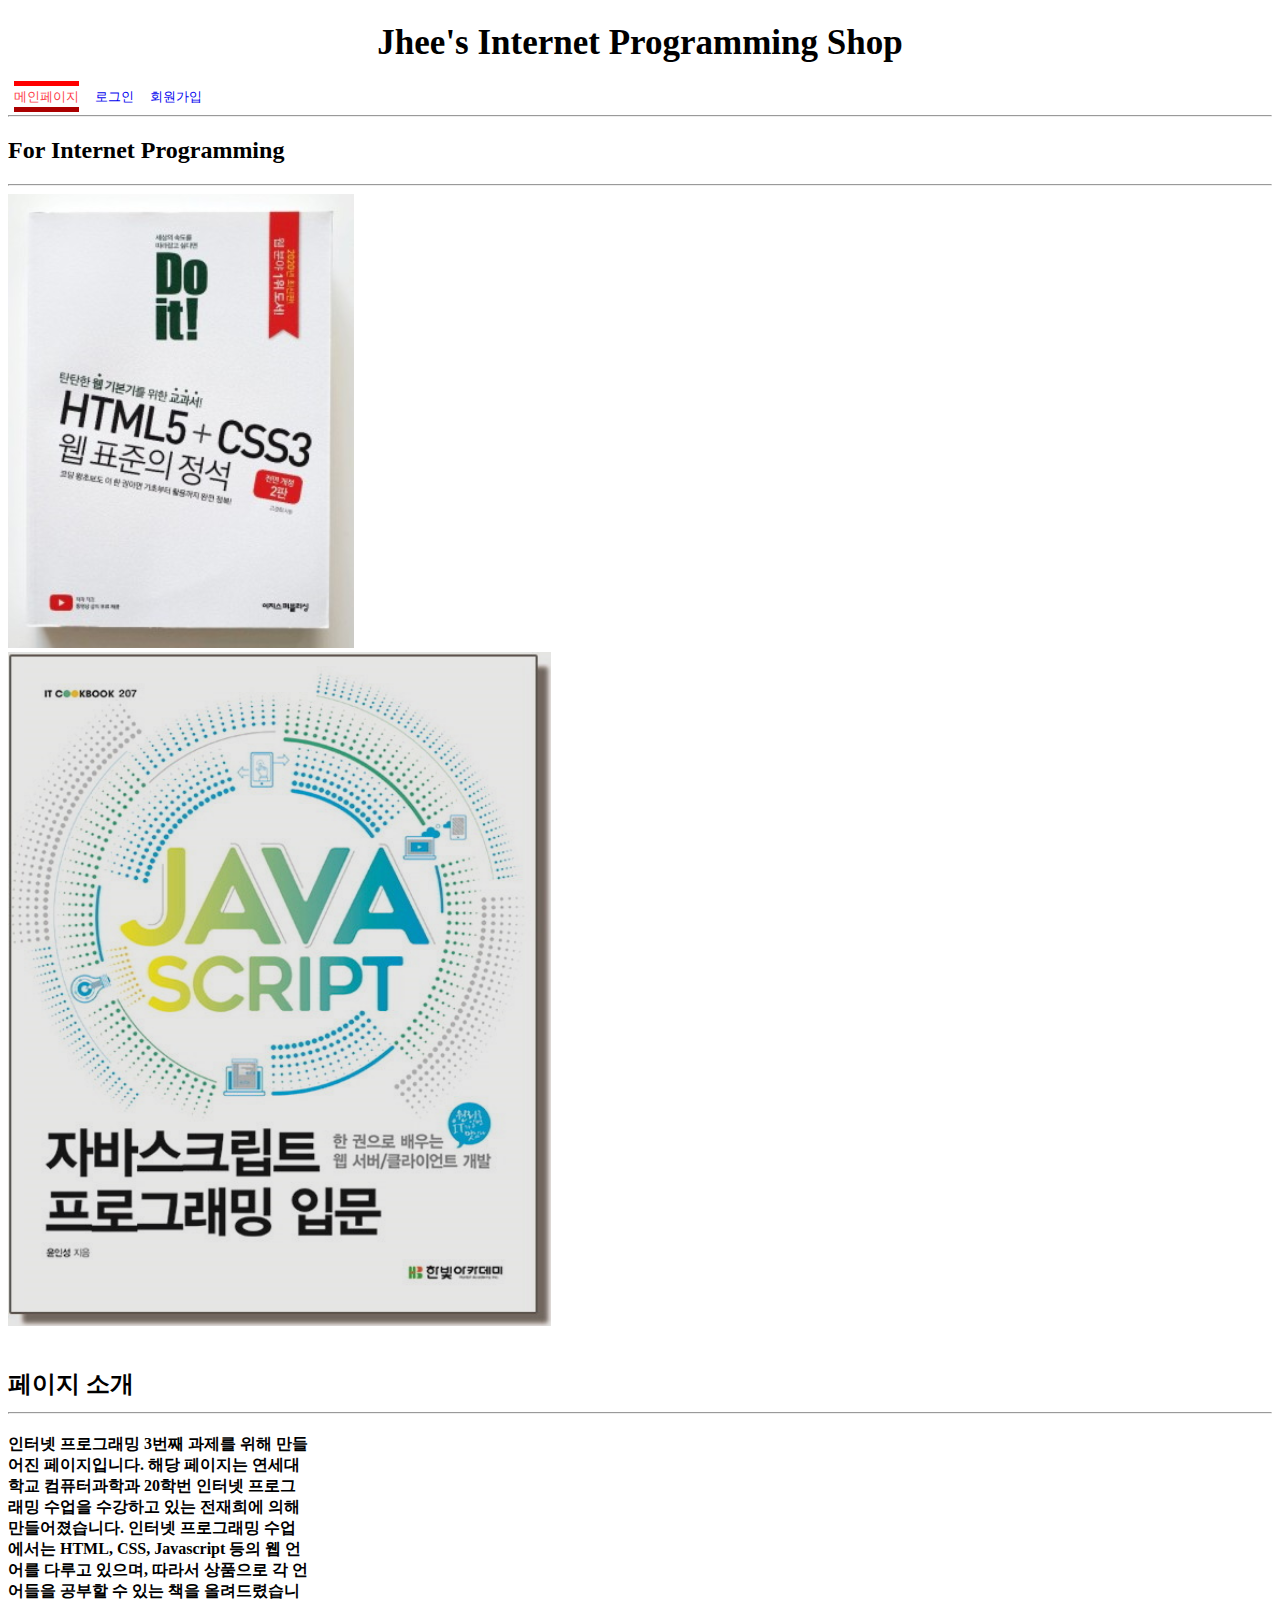
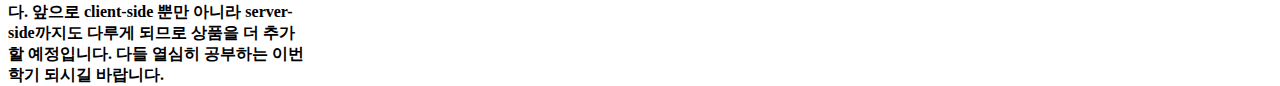
<file: index.html>
<!DOCTYPE html>
<html>
    <head>
        <title>E-commerce main page</title>
        <meta charset="utf-8">
        <link rel="stylesheet" type="text/css" href="main.css">
    </head>
    <body>
        <header class="main" >
            <h1 id="header">Jhee's Internet Programming Shop</h1>
        </header>
        <section>
            <nav class="main">
                <button id="upper"><span>메인페이지</span></button>
                <button id="upper"><a href="login.html">로그인</a></button>
                <button id="upper"><a href="signup.html">회원가입</a></button>
            </nav><hr>
            <main class="main">
                <h2>For Internet Programming</h2><hr>
                <div id="item">
                    <div><img src="html.png"></div>
                    <div><img src="js.png"></div>
                </div>
            </main>
        </section><br>
        <footer>
            <h2 class="main">페이지 소개<hr></h2>
            <div class="footer">
                <p>인터넷 프로그래밍 3번째 과제를 위해 만들어진 페이지입니다. 해당 페이지는 연세대학교 컴퓨터과학과 20학번
                    인터넷 프로그래밍 수업을 수강하고 있는 전재희에 의해 만들어졌습니다. 인터넷 프로그래밍 수업에서는 HTML, CSS,
                    Javascript 등의 웹 언어를 다루고 있으며, 따라서 상품으로 각 언어들을 공부할 수 있는 책을 올려드렸습니다. 
                    앞으로 client-side 뿐만 아니라 server-side까지도 다루게 되므로 상품을 더 추가할 예정입니다. 다들 열심히
                    공부하는 이번 학기 되시길 바랍니다.
                </p>
            </div>
        </footer>
    </body>
</html>
</file>
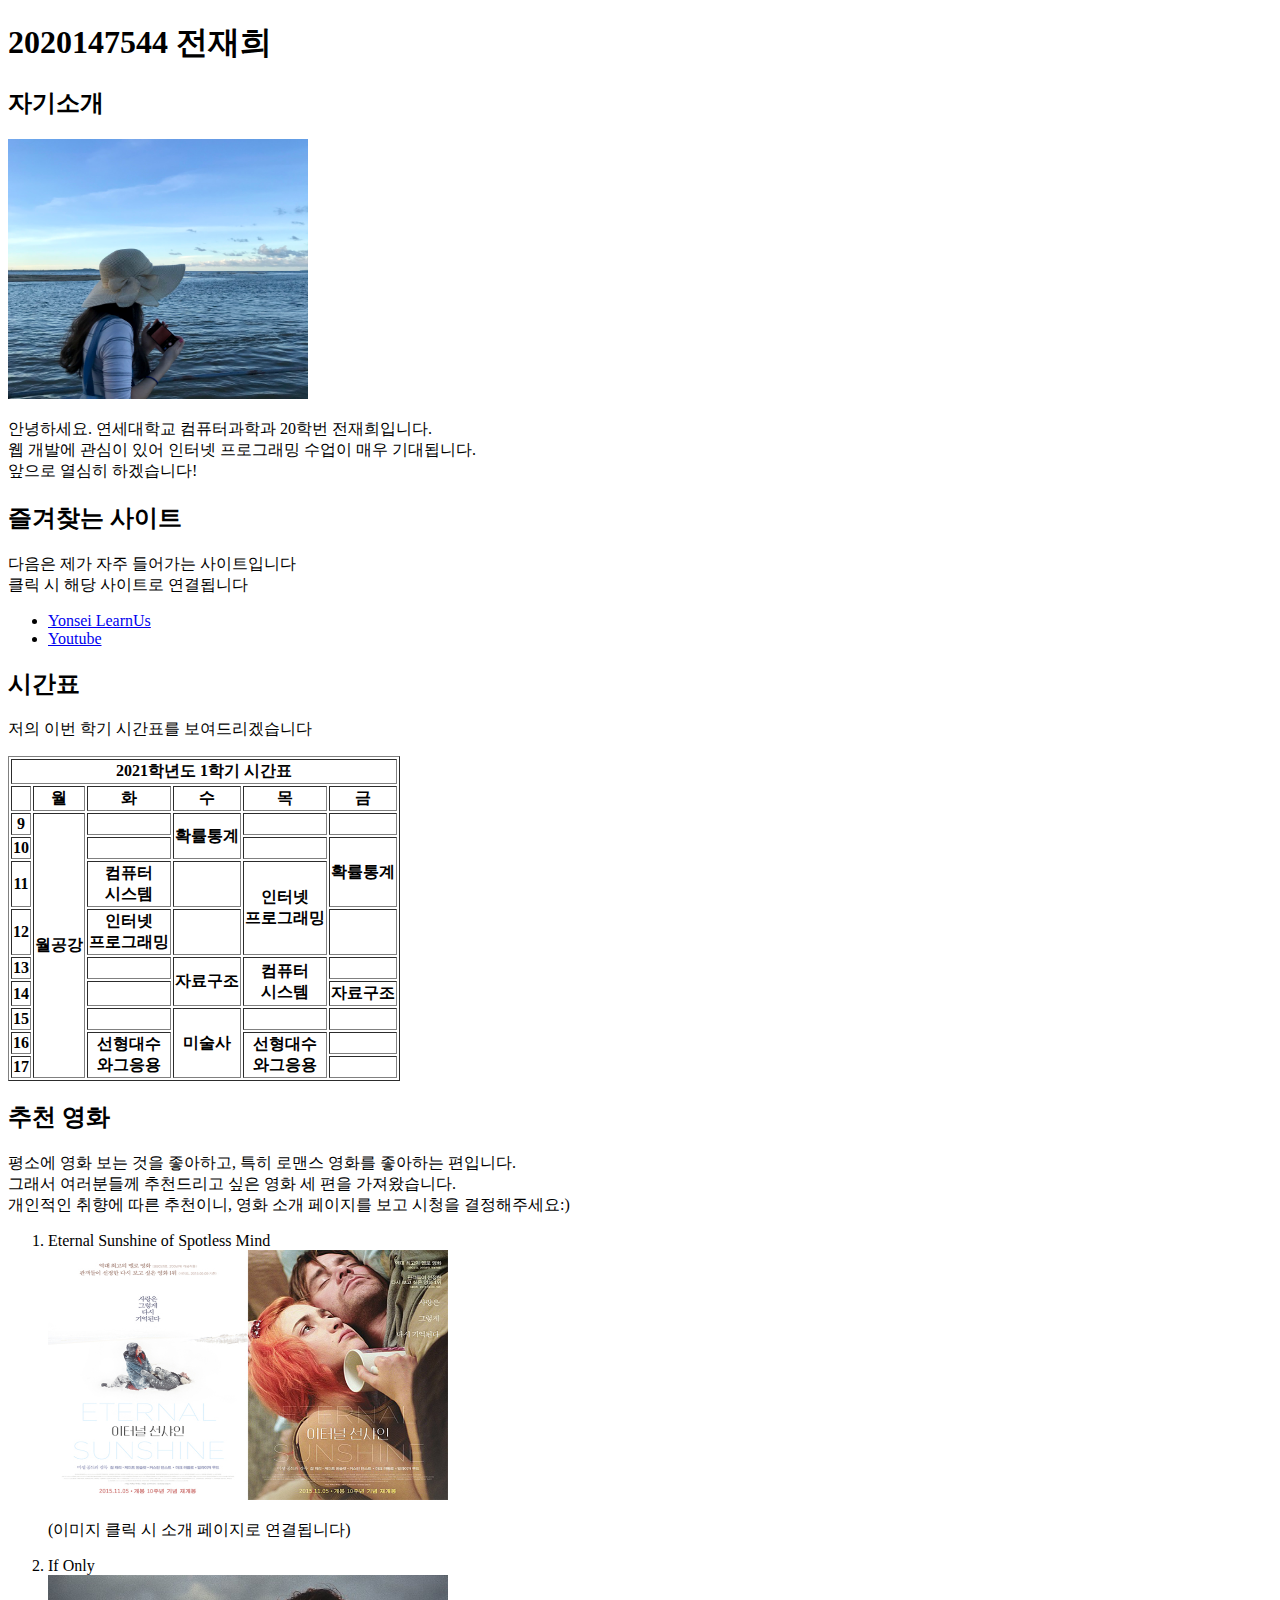
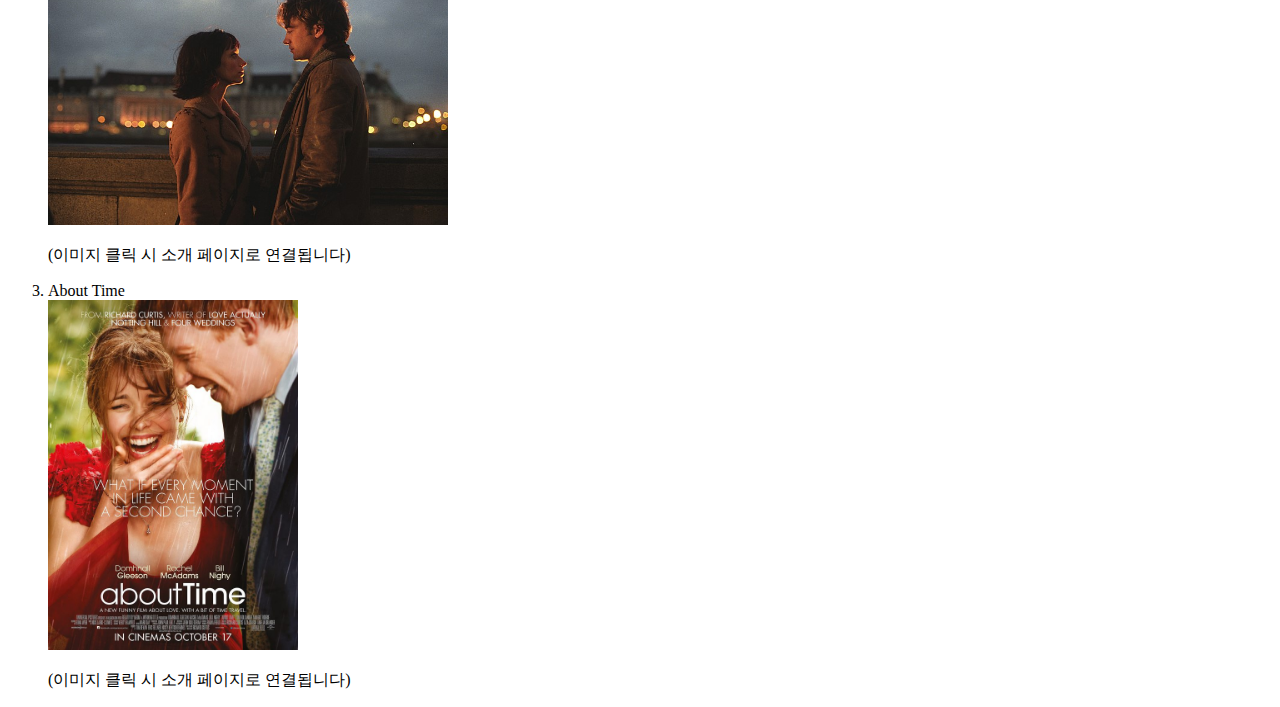
<file: LAB1/index.html>
<!DOCTYPE html>
<html>
    <head>
        <meta charset="utf-8">
        <title>lab1_jhee</title>
    </head>
    <body>
        <h1>2020147544 전재희<br></h1>
        <h2>자기소개</h2>
        <img src="jhee.jpg" alt="photo of me" width="300px" height="260px"/>
        <p>안녕하세요. 연세대학교 컴퓨터과학과 20학번 전재희입니다.
            <br>웹 개발에 관심이 있어 인터넷 프로그래밍 수업이 매우 기대됩니다.
            <br>앞으로 열심히 하겠습니다!<br>
        </p>

        <h2>즐겨찾는 사이트</h2>
        <p>다음은 제가 자주 들어가는 사이트입니다<br>
            클릭 시 해당 사이트로 연결됩니다</p>
        <ul>
            <li><a href="https://open.yonsei.ac.kr/">Yonsei LearnUs</a></li>
            <li><a href="https://www.youtube.com/">Youtube</a><br></li>
        </ul>

        <h2>시간표</h2>
        <p>저의 이번 학기 시간표를 보여드리겠습니다</p>
        <table border="1">
            <tr>
                <th colspan="6">2021학년도 1학기 시간표</th>
            </tr>
            <tr>
                <th></th>
                <th>월</th>
                <th>화</th>
                <th>수</th>
                <th>목</th>
                <th>금</th>
            </tr>
            <tr>
                <th>9</th>
                <th rowspan="9">월공강</th>
                <th></th>
                <th rowspan="2">확률통계</th>
                <th></th>
                <th></th>
            </tr>
            <tr>
                <th>10</th>
                <th></th>
                <th></th>
                <th rowspan="2">확률통계</th>
            </tr>
            <tr>
                <th>11</th>
                <th>컴퓨터<br>시스템</th>
                <th></th>
                <th rowspan="2">인터넷<br>프로그래밍</th>
            </tr>
            <tr>
                <th>12</th>
                <th>인터넷<br>프로그래밍</th>
                <th></th>
                <th></th>
            </tr>
            <tr>
                <th>13</th>
                <th></th>
                <th rowspan="2">자료구조</th>
                <th rowspan="2">컴퓨터<br>시스템</th>
                <th></th>
            </tr>
            <tr>
                <th>14</th>
                <th></th>
                <th>자료구조</th>
            </tr>
            <tr>
                <th>15</th>
                <th></th>
                <th rowspan="3">미술사</th>
                <th></th>
                <th></th>
            </tr>
            <tr>
                <th>16</th>
                <th rowspan="2">선형대수<br>와그응용</th>
                <th rowspan="2">선형대수<br>와그응용</th>
                <th></th>
            </tr>
            <tr>
                <th>17</th>
                <th></th>
            </tr>
        </table>

        <h2>추천 영화</h2>
        <p>평소에 영화 보는 것을 좋아하고, 특히 로맨스 영화를 좋아하는 편입니다.
            <br>그래서 여러분들께 추천드리고 싶은 영화 세 편을 가져왔습니다.
            <br>개인적인 취향에 따른 추천이니, 영화 소개 페이지를 보고 시청을 결정해주세요:)
        </p>
        <ol>
            <li>Eternal Sunshine of Spotless Mind<br></li>
            <a href="https://movie.naver.com/movie/bi/mi/basic.nhn?code=38444#"><img src="movie1.png" alt="Eternal Sunshine movie poster" width="400px" height="250px"/></a>
            <p>(이미지 클릭 시 소개 페이지로 연결됩니다)</p>
            <li>If Only</li>
            <a href="https://movie.naver.com/movie/bi/mi/basic.nhn?code=39440"><img src="movie2.jpg" alt="snapshot of movie, If Only" width="400px" height="250px"/></a>
            <p>(이미지 클릭 시 소개 페이지로 연결됩니다)</p>
            <li>About Time</li>
            <a href="https://movie.naver.com/movie/bi/mi/basic.nhn?code=92075"><img src="movie3.jpg" alt="About Time movie poster" width="250px" height="350px"/></a>
            <p>(이미지 클릭 시 소개 페이지로 연결됩니다)</p>
        </ol>
    </body>
</html>
</file>
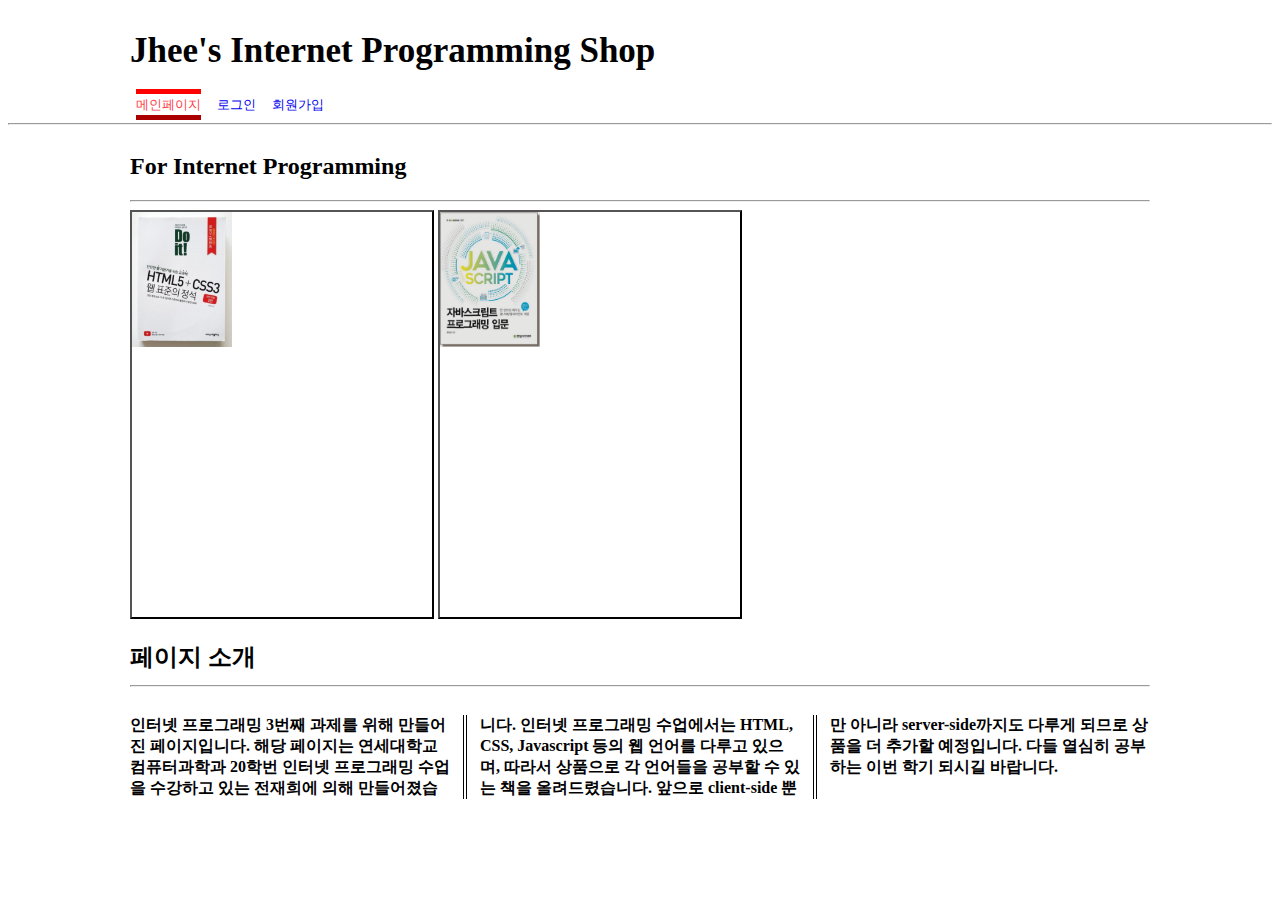
<file: LAB3/index.html>
<!DOCTYPE html>
<html>
    <head>
        <title>E-commerce main page</title>
        <meta charset="utf-8">
        <link rel="stylesheet" type="text/css" href="main.css">
    </head>
    <body>
        <header class="main" >
            <h1 id="header">Jhee's Internet Programming Shop</h1>
        </header>
        <section>
            <nav class="main">
                <button id="upper"><span>메인페이지</span></button>
                <button id="upper"><a href="login.html">로그인</a></button>
                <button id="upper"><a href="signup.html">회원가입</a></button>
            </nav><hr>
            <main class="main">
                <h2>For Internet Programming</h2><hr>
                <div id="item">
                    <div><img src="html.png"></div>
                    <div><img src="js.png"></div>
                </div>
            </main>
        </section><br>
        <footer>
            <h2 class="main">페이지 소개<hr></h2>
            <div class="footer">
                <p>인터넷 프로그래밍 3번째 과제를 위해 만들어진 페이지입니다. 해당 페이지는 연세대학교 컴퓨터과학과 20학번
                    인터넷 프로그래밍 수업을 수강하고 있는 전재희에 의해 만들어졌습니다. 인터넷 프로그래밍 수업에서는 HTML, CSS,
                    Javascript 등의 웹 언어를 다루고 있으며, 따라서 상품으로 각 언어들을 공부할 수 있는 책을 올려드렸습니다. 
                    앞으로 client-side 뿐만 아니라 server-side까지도 다루게 되므로 상품을 더 추가할 예정입니다. 다들 열심히
                    공부하는 이번 학기 되시길 바랍니다.
                </p>
            </div>
        </footer>
    </body>
</html>
</file>
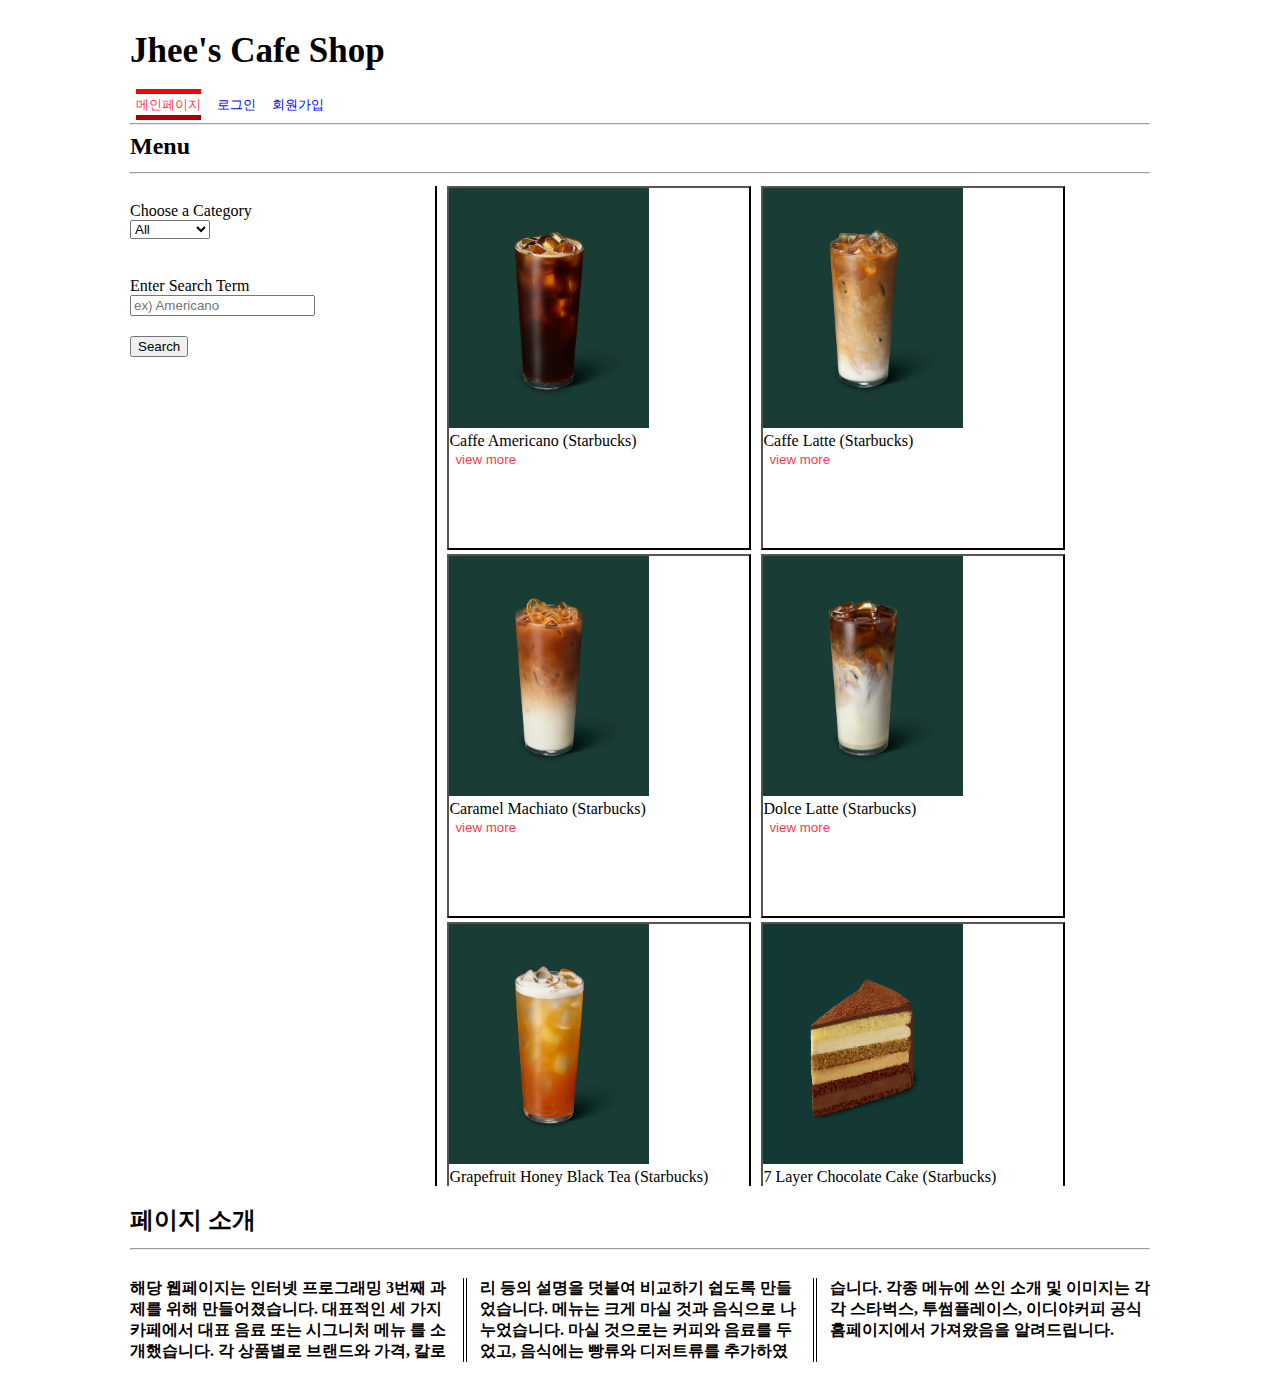
<file: LAB4/index.html>
<!DOCTYPE html>
<html>
    <head>
        <title>E-commerce main page</title>
        <meta charset="utf-8">
        <link rel="stylesheet" type="text/css" href="main.css">

        
    </head>
    <body>
        <header class="main" >
            <h1 id="header">Jhee's Cafe Shop</h1>
        </header>
        <nav class="main">
            <button id="upper"><span>메인페이지</span></button>
            <button id="upper"><a href="login.html">로그인</a></button>
            <button id="upper"><a href="signup.html">회원가입</a></button><hr>
        </nav>
        <h2 class="main">Menu<hr></h2>
        <main class="about-product">
            <aside>
                <form id="sub">
                    <p>
                        <label>Choose a Category<br></label>
                        <select id="selection">
                            <option value="All">All</option>
                            <option value="coffee">Coffee</option>
                            <option value="beverage">Beverage</option>
                            <option value="food">Food</option>
                        </select>
                    </p><br>
                    <p>
                        <label>Enter Search Term<br>
                        <input type="text" id="search" placeholder="ex) Americano"></label>
                    </p><br>
                    <button id="searchEngine" type="submit" onsubmit="update(e)">Search</button>
                </form>
                
            </aside>
            <section id="product-list">
                <div class="posts"></div>
            </section>
        </main><br>
        <footer>
            <h2 class="main">페이지 소개<hr></h2>
            <div class="footer">
                <p>해당 웹페이지는 인터넷 프로그래밍 3번째 과제를 위해 만들어졌습니다. 대표적인 세 가지 카페에서 대표 음료 또는 시그니처 메뉴
                    를 소개했습니다. 각 상품별로 브랜드와 가격, 칼로리 등의 설명을 덧붙여 비교하기 쉽도록 만들었습니다. 메뉴는 크게 마실 것과 음식으로
                    나누었습니다. 마실 것으로는 커피와 음료를 두었고, 음식에는 빵류와 디저트류를 추가하였습니다. 각종 메뉴에 쓰인 소개 및 이미지는 각각
                    스타벅스, 투썸플레이스, 이디야커피 공식 홈페이지에서 가져왔음을 알려드립니다.
                </p>
            </div>
        </footer>
        <script>
            var rightSection = document.querySelector('#product-list');
            let finalList = new Array;
            
            window.onscroll = () => {
                load(products);
                if (rightSection.scrollHeight - rightSection.scrollTop <= rightSection.clientHeight) {
                    load(finalList); }
            };
    
            //fetch product.json
            fetch('product.json')
            .then(response => response.json())
            .then(json => {products = json;})
            .then(() => {
                load(products);
            })
            .catch(error => {console.log("Error", error);})
    
    
            function addItem(obj) {
                const post = document.createElement('div');
                post.id = 'item';
                post.innerHTML = "<br>" + obj.name + " (" + obj.brand + ")<br>";
                    
                const image = document.createElement("img");
                image.src = obj.img;
                post.insertAdjacentElement("afterbegin", image);
    
                const btn = document.createElement("input");
                btn.id = 'view';
                btn.type = 'button';
                btn.value = "view more";
                post.insertAdjacentElement("beforeend", btn);
    
                document.querySelector('.posts').append(post);
    
                btn.addEventListener("click", function(event) { 
                    if (document.getElementById("more")) {
                        if (post.lastChild.innerHTML == obj.price + "won<br>" + obj.calory + "kcal<br>"){
                            post.lastChild.remove();
                            return;
                        }
                    }
                    const more = document.createElement('div');
                    more.id = "more";
                    more.innerHTML = obj.price + "won<br>" + obj.calory + "kcal<br>";
                    post.insertAdjacentElement("beforeend", more);
                });
            }
    
    
            function load(arr) {
                for (let i = 0; i < arr.length; i++) {
                    addItem(arr[i]);
                }
            }
    
    
            function update(e) {
                
                e.preventDefault();
                
                var parent = document.querySelector('.posts');
                while (parent.hasChildNodes()) {
                    parent.removeChild();
                }

                let categoryWord = document.getElementById('selection').value;
                let keywordSearch = document.getElementById('search').value;
                
                if (categoryWord === "All"){
                    if (keywordSearch === "") {
                        finalList = products;
                    }else {
                        for (let i = 0; i < 20; i++){
                            if (products[i].name.toLowerCase().includes(keywordSearch.toLowerCase())){
                                finalList.push(products[i]);
                            }
                        }
                    }
                } else {
                    if (keywordSearch === "") {
                        for (let i = 0; i < 20; i++){
                            if (products[i].type == categoryWord){
                                finalList.push(products[i]);
                            }
                        }
                    } else {
                        for (let i = 0; i < 20; i++){
                            if (products[i].type == categoryWord && products[i].name.toLowerCase().includes(keywordSearch.toLowerCase())){
                                finalList.push(products[i]);
                            }
                        }

                    }
                }

                if (finalList.length == 0) {
                    const notExisted = document.createElement("div");
                    notExisted.innerHTML = "Not Existed."
                    document.querySelector('.posts').appendChild(notExisted);
                } else {
                    load(finalList);
                }
            }
    
            
        </script>
    </body>
    
</html>
</file>
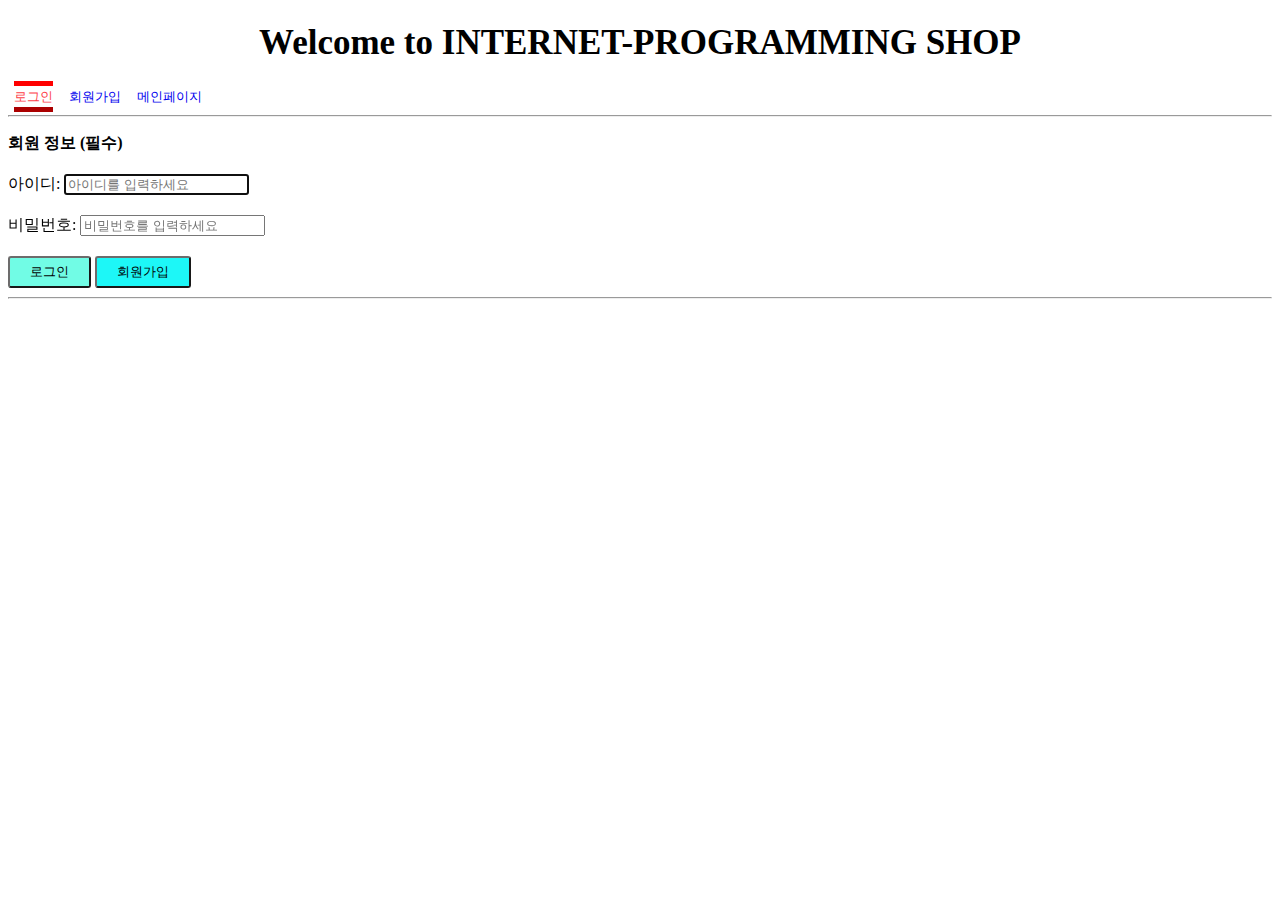
<file: login.html>
<!DOCTYPE html>
<html>
    <head>
        <meta charset="utf-8">
        <title>LOGIN PAGE</title>
        <link rel="stylesheet" type="text/css" href="main.css">
    </head>
    <body>
        <h1>Welcome to INTERNET-PROGRAMMING SHOP</h1>
        <button id="upper"><span>로그인</span></button>
        <button id="upper"><a href="signup.html">회원가입</a></button>
        <button id="upper"><a href="index.html">메인페이지</a></button>
        <hr>
        <div>   
            <p>회원 정보 (필수)</p>
            <form>
                <p>
                    <label>아이디: <input name="id" placeholder="아이디를 입력하세요" autocomplete="on" autofocus required /></label>
                </p>
                <p>
                    <label>비밀번호: <input name="pw" type="password" placeholder="비밀번호를 입력하세요" required /></label>
                </p>
                <p>
                    <input id="login" type="submit" value="로그인" />
                    <input id="signup" type="button" value="회원가입" onclick="location.href='signup.html'" />
                </p>
            </form>
            
        </div>
        <hr>
    </body>
</html>
</file>
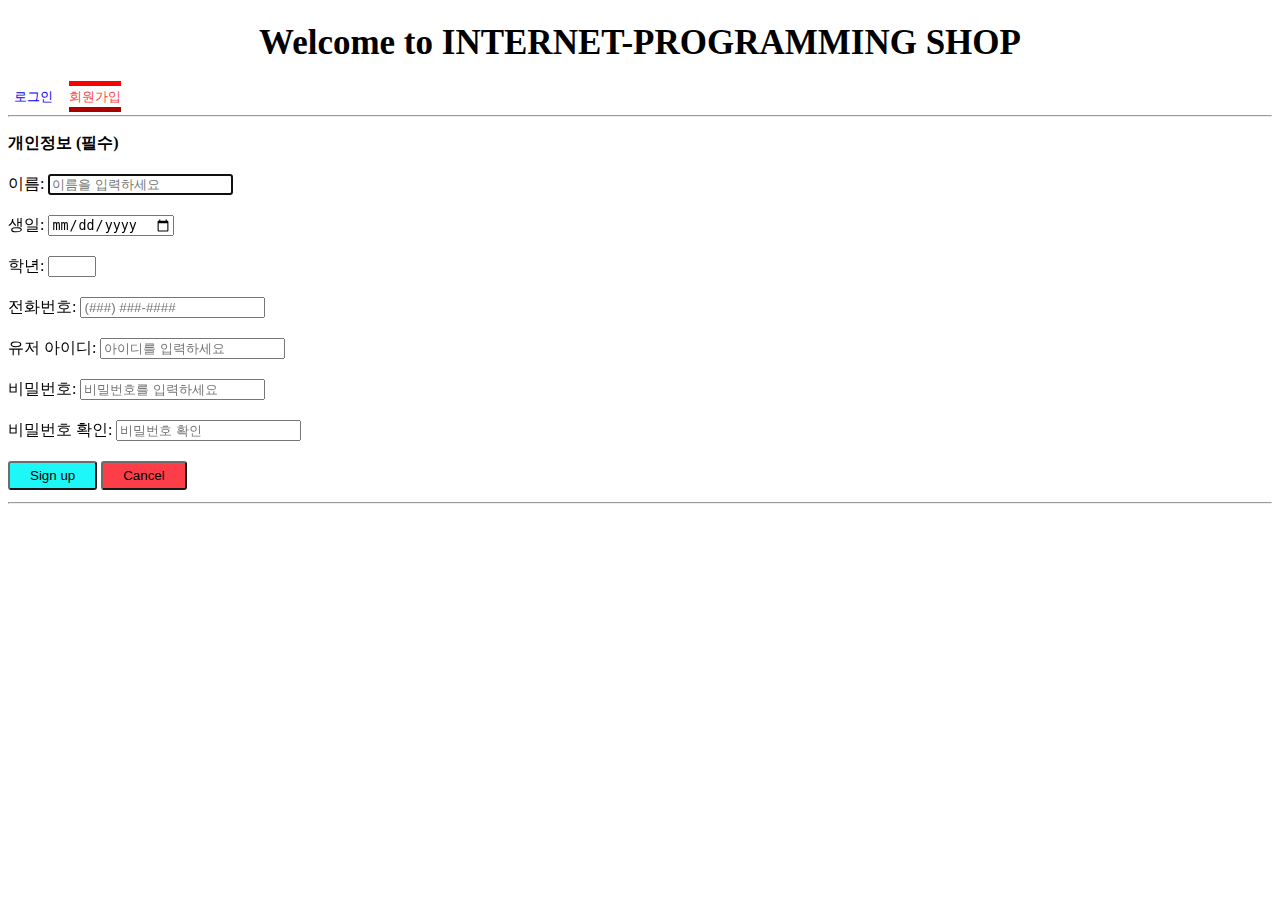
<file: signup.html>
<!DOCTYPE html>
<html>
    <head>
        <meta charset="utf-8">
        <title>SIGN-UP PAGE</title>
        <link rel="stylesheet" type="text/css" href="main.css">
    </head>
    <body>
        <h1>Welcome to INTERNET-PROGRAMMING SHOP</h1>
        <button id="upper"><a href="login.html">로그인</a></button>
        <button id="upper"><span>회원가입</span></button>
        <hr>
        <div>   
            <p>개인정보 (필수)</p>
            <form>
                <p>
                    <label>이름: <input name="name" type="text" placeholder="이름을 입력하세요" autofocus required></label>
                </p>
                <p>
                    <label>생일: <input name="date" type="date" required></label>
                </p>
                <p>
                    <label>학년: <input name="grade" type="number" min="1" max="4" required /></label>
                </p>
                <p>
                    <label>전화번호: <input name="tel" type="tel" placeholder="(###) ###-####" pattern="\(\d{3}\) +\d{3}-\d{4}" required /></label>
                </p>
                <p>
                    <label>유저 아이디: <input name="pw" type="text" placeholder="아이디를 입력하세요" autocomplete="on" required /></label>
                </p>
                <p>
                    <label>비밀번호: <input name="pw" type="password" placeholder="비밀번호를 입력하세요" autocomplete="off" required /></label>
                </p>
                <p>
                    <label>비밀번호 확인: <input name="pw check" type="password" placeholder="비밀번호 확인" autocomplete="off" required /></label>
                </p>
                <p>
                    <input id="signup" type="submit" value="Sign up" />
                    <input id="cancel" type="reset" value="Cancel" />
                </p>
            </form>
        </div>
        <hr>
    </body>
</html>
</file>
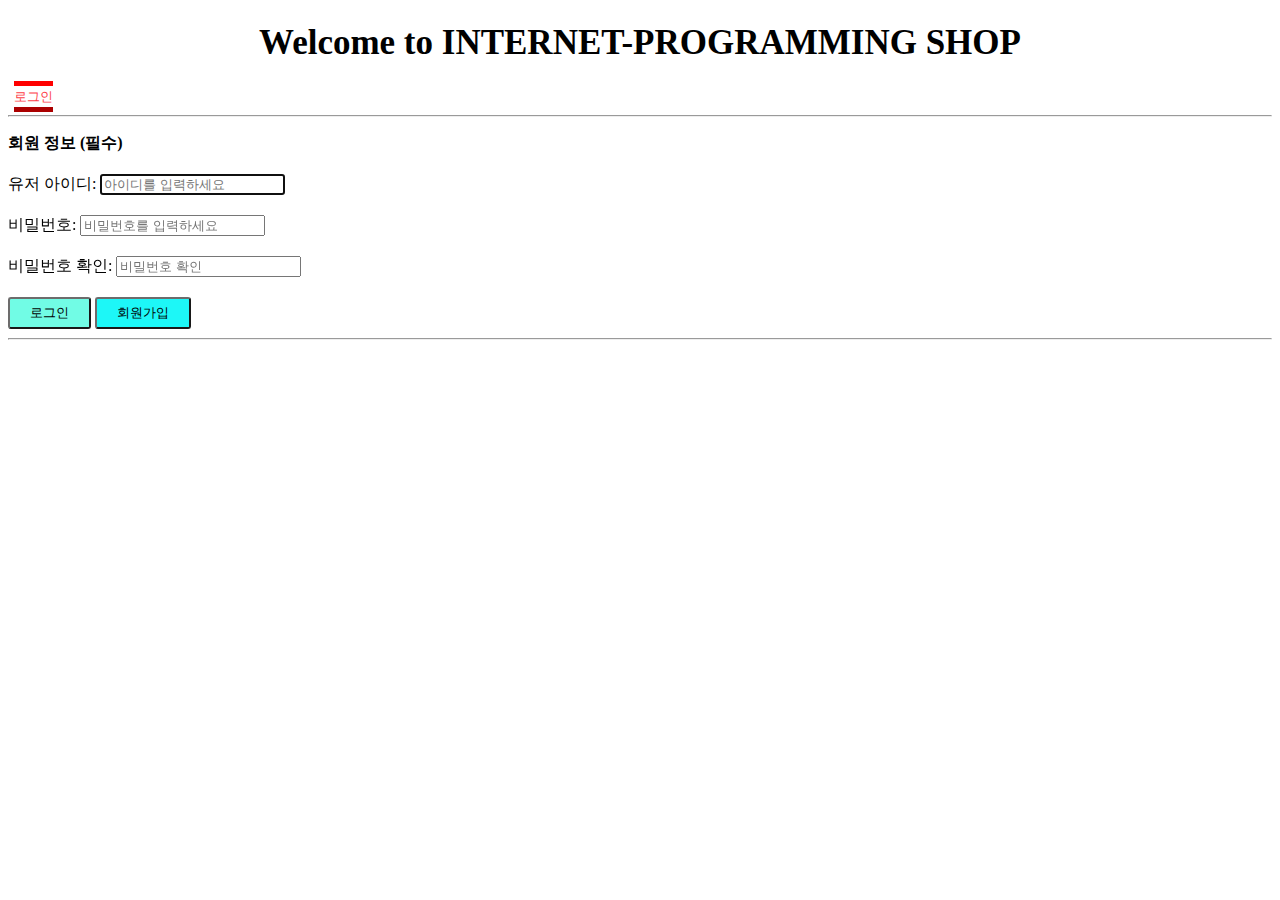
<file: LAB2/login.html>
<!DOCTYPE html>
<html>
    <head>
        <meta charset="utf-8">
        <title>LOGIN PAGE</title>
        <link rel="stylesheet" type="text/css" href="main.css">
    </head>
    <body>
        <h1>Welcome to INTERNET-PROGRAMMING SHOP</h1>
        <button id="upper"><span>로그인</span></button>
        <hr>
        <div>   
            <p>회원 정보 (필수)</p>
            <form>
                <p>
                    <label>유저 아이디: <input name="id" placeholder="아이디를 입력하세요" autocomplete="on" autofocus required /></label>
                </p>
                <p>
                    <label>비밀번호: <input name="pw" type="password" placeholder="비밀번호를 입력하세요" required /></label>
                </p>
                <p>
                    <label>비밀번호 확인: <input name="pw check" type="password" placeholder="비밀번호 확인" required /></label>
                </p>
                <p>
                    <input id="login" type="submit" value="로그인" />
                    <input id="signup" type="button" value="회원가입" onclick="location.href='signup.html'" />
                </p>
            </form>
            
        </div>
        <hr>
    </body>
</html>
</file>
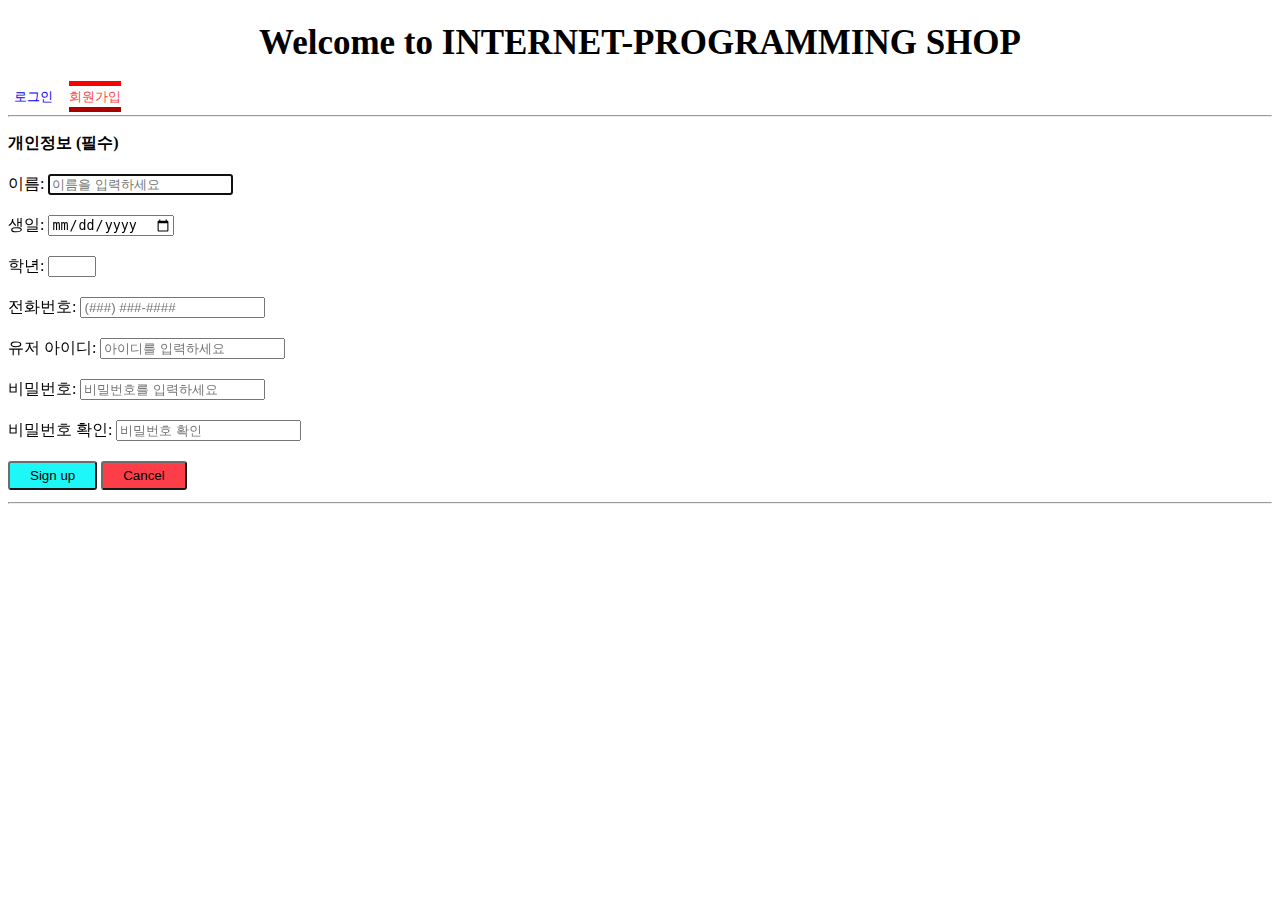
<file: LAB2/signup.html>
<!DOCTYPE html>
<html>
    <head>
        <meta charset="utf-8">
        <title>SIGN-UP PAGE</title>
        <link rel="stylesheet" type="text/css" href="main.css">
    </head>
    <body>
        <h1>Welcome to INTERNET-PROGRAMMING SHOP</h1>
        <button id="upper"><a href="login.html">로그인</a></button>
        <button id="upper"><span>회원가입</span></button>
        <hr>
        <div>   
            <p>개인정보 (필수)</p>
            <form>
                <p>
                    <label>이름: <input name="name" type="text" placeholder="이름을 입력하세요" autofocus required></label>
                </p>
                <p>
                    <label>생일: <input name="date" type="date" required></label>
                </p>
                <p>
                    <label>학년: <input name="grade" type="number" min="1" max="4" required /></label>
                </p>
                <p>
                    <label>전화번호: <input name="tel" type="tel" placeholder="(###) ###-####" pattern="\(\d{3}\) +\d{3}-\d{4}" required /></label>
                </p>
                <p>
                    <label>유저 아이디: <input name="pw" type="text" placeholder="아이디를 입력하세요" autocomplete="on" required /></label>
                </p>
                <p>
                    <label>비밀번호: <input name="pw" type="password" placeholder="비밀번호를 입력하세요" autocomplete="off" required /></label>
                </p>
                <p>
                    <label>비밀번호 확인: <input name="pw check" type="password" placeholder="비밀번호 확인" autocomplete="off" required /></label>
                </p>
                <p>
                    <input id="signup" type="submit" value="Sign up" />
                    <input id="cancel" type="reset" value="Cancel" />
                </p>
            </form>
        </div>
        <hr>
    </body>
</html>
</file>
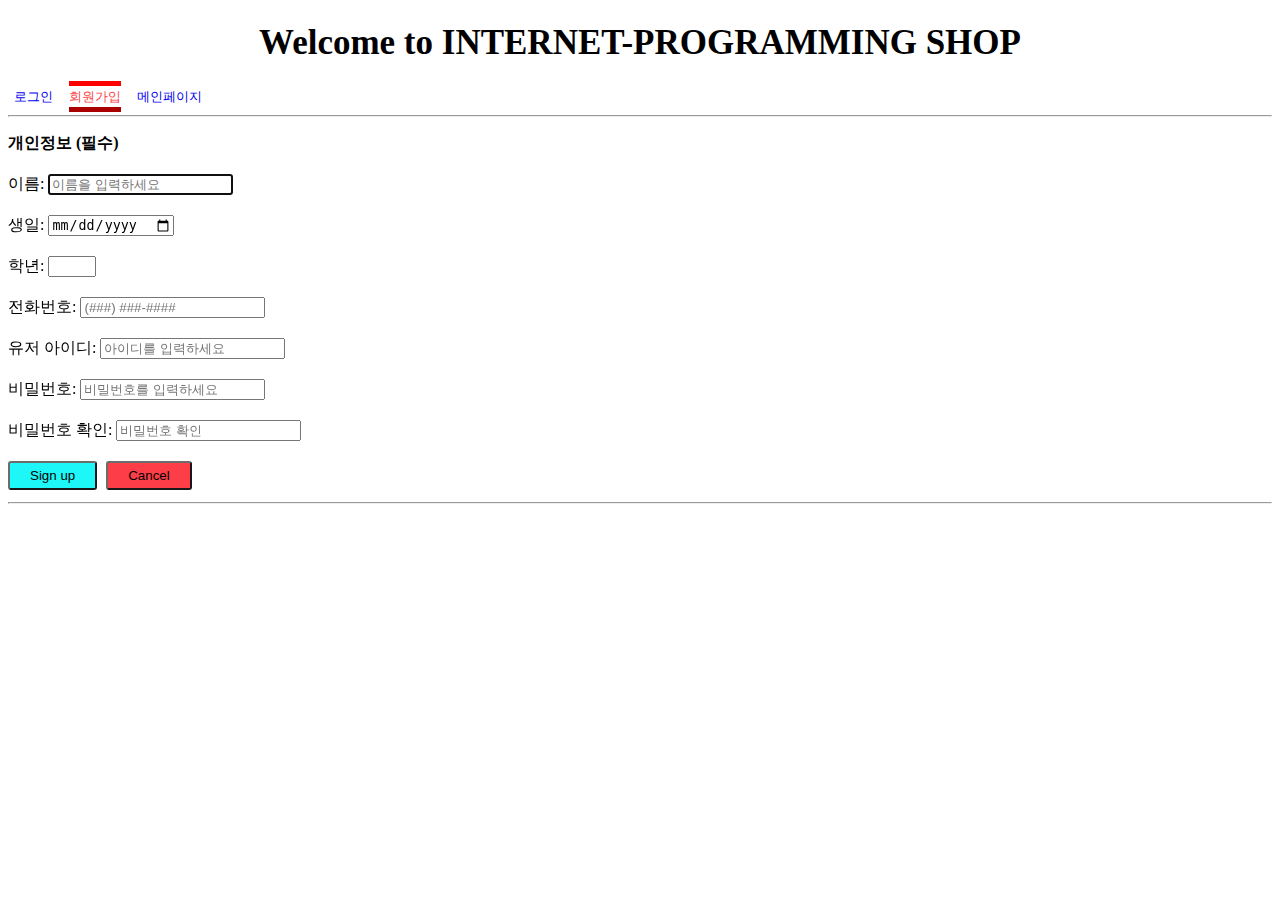
<file: LAB4/signup.html>
<!DOCTYPE html>
<html>
    <head>
        <meta charset="utf-8">
        <title>SIGN-UP PAGE</title>
        <link rel="stylesheet" type="text/css" href="main.css">
    </head>
    <body>
        <h1>Welcome to INTERNET-PROGRAMMING SHOP</h1>
        <button id="upper"><a href="login.html">로그인</a></button>
        <button id="upper"><span>회원가입</span></button>
        <button id="upper"><a href="index.html">메인페이지</a></button>
        <hr>
        <div>   
            <p>개인정보 (필수)</p>
            <form>
                <p>
                    <label>이름: <input name="name" type="text" placeholder="이름을 입력하세요" autofocus required></label>
                </p>
                <p>
                    <label>생일: <input name="date" type="date" required></label>
                </p>
                <p>
                    <label>학년: <input name="grade" type="number" min="1" max="4" required /></label>
                </p>
                <p>
                    <label>전화번호: <input name="tel" type="tel" placeholder="(###) ###-####" pattern="\(\d{3}\) +\d{3}-\d{4}" required /></label>
                </p>
                <p>
                    <label>유저 아이디: <input name="pw" type="text" placeholder="아이디를 입력하세요" autocomplete="on" required /></label>
                </p>
                <p>
                    <label>비밀번호: <input name="pw" type="password" placeholder="비밀번호를 입력하세요" autocomplete="off" required /></label>
                </p>
                <p>
                    <label>비밀번호 확인: <input name="pw check" type="password" placeholder="비밀번호 확인" autocomplete="off" required /></label>
                </p>
                <p>
                    <input id="signup" type="submit" value="Sign up" />
                    <input id="cancel" type="reset" value="Cancel" />
                </p>
            </form>
        </div>
        <hr>
    </body>
</html>
</file>
<file: main.css>
h1 {
  font-family: fantasy;
  font-weight: bold;
  font-size: 35px;
  text-align: center;
}

div > p {
  font-weight: bold;
}

p {
  width: 300px;
  height: 25px;
}

a {
  text-decoration: none;
}

button:hover {
  cursor: pointer;
  box-shadow: 0 3px 4px grey;
}

#upper {
  border: none;
  background-color: white;
  color: #fd3e48;
}

span {
  padding: 3px 0px 3px 0px;
  border-top: 5px outset red;
  border-bottom: 5px outset red;
}

#login {
  border: 2px outset rgb(109, 108, 108);
  border-radius: 3px;
  background-color: #71fce5;
  padding: 5px 20px 5px 20px;
  margin-right: 0%;
}
#login:hover {
  cursor: pointer;
}

#cancel {
  border: 2px outset rgb(109, 108, 108);
  border-radius: 3px;
  background-color: #fd3e48;
  padding: 5px 20px 5px 20px;
  margin-left: 0%;
}
#cancel:hover {
  cursor: pointer;
}

#signup {
  border: 2px outset rgb(109, 108, 108);
  border-radius: 3px;
  background-color: rgb(29, 247, 247);
  padding: 5px 20px 5px 20px;
  margin: 0%;
}
#signup:hover {
  cursor: pointer;
}
</file>
<file: LAB3/main.css>
h1 {
  font-family: fantasy;
  font-weight: bold;
  font-size: 35px;
  text-align: center;
}

div > p {
  font-weight: bold;
}

p {
  width: 300px;
  height: 25px;
}

a {
  text-decoration: none;
}

button:hover {
  cursor: pointer;
  box-shadow: 0 3px 4px grey;
}

#upper {
  border: none;
  background-color: white;
  color: #fd3e48;
}

span {
  padding: 3px 0px 3px 0px;
  border-top: 5px outset red;
  border-bottom: 5px outset red;
}

#login {
  border: 2px outset rgb(109, 108, 108);
  border-radius: 3px;
  background-color: #71fce5;
  padding: 5px 20px 5px 20px;
  margin-right: 5px;
}
#login:hover {
  cursor: pointer;
}

#cancel {
  border: 2px outset rgb(109, 108, 108);
  border-radius: 3px;
  background-color: #fd3e48;
  padding: 5px 20px 5px 20px;
  margin-left: 5px;
}
#cancel:hover {
  cursor: pointer;
}

#signup {
  border: 2px outset rgb(109, 108, 108);
  border-radius: 3px;
  background-color: rgb(29, 247, 247);
  padding: 5px 20px 5px 20px;
  margin: 0px;
}
#signup:hover {
  cursor: pointer;
}

.main {
  display: block;
  width: 1020px;
  margin: 0;
  padding: 0;
  align-content: center;
  margin-left: auto;
  margin-right: auto;
}

#item > div {
  display: inline-block;
  width: 300px;
  height: 405px;
  border: 2px outset rgb(0, 0, 0);
  overflow: hidden;
}

img {
  width: 100px;
  height: 135px;
  position: relative;
  top: 0;
  left: 0;
}
img:hover {
  cursor: pointer;
  transform-origin: 0% 0%;
  transform: scale(3);
  transition: transform 2s linear 0s;
}

@keyframes headerSlide {
  from {
    margin-left: 100%;
    width: 200%;
  }
  to {
    margin-left: 0%;
    width: 100%;
  }
}

#header {
  text-align: left;
  animation-duration: 2s;
  animation-name: headerSlide;
  animation-timing-function: ease-in-out;
}

.footer {
  display: flex;
  width: 1020px;
  margin: 0;
  padding: 0;
  align-content: center;
  margin-left: auto;
  margin-right: auto;
}

.footer p {
  width: auto;
  height: auto;
  column-count: 3;
  column-gap: 30px;
  column-width: 200px;
  column-rule-style: double;
  column-rule-width: 4px;
}
</file>
<file: LAB4/main.css>
h1 {
  font-family: fantasy;
  font-weight: bold;
  font-size: 35px;
  text-align: center;
}

div > p {
  font-weight: bold;
  margin: none;
  border: none;
  padding: none;
}

p {
  width: 300px;
  height: 25px;
}

a {
  text-decoration: none;
}

button:hover,
#view:hover {
  cursor: pointer;
  box-shadow: 0 3px 4px grey;
}

#upper,
#view {
  border: none;
  background-color: white;
  color: #fd3e48;
  z-index: 2;
}

span {
  padding: 3px 0px 3px 0px;
  border-top: 5px outset red;
  border-bottom: 5px outset red;
}

#login {
  border: 2px outset rgb(109, 108, 108);
  border-radius: 3px;
  background-color: #71fce5;
  padding: 5px 20px 5px 20px;
  margin-right: 5px;
}
#login:hover {
  cursor: pointer;
}

#cancel {
  border: 2px outset rgb(109, 108, 108);
  border-radius: 3px;
  background-color: #fd3e48;
  padding: 5px 20px 5px 20px;
  margin-left: 5px;
}
#cancel:hover {
  cursor: pointer;
}

#signup {
  border: 2px outset rgb(109, 108, 108);
  border-radius: 3px;
  background-color: rgb(29, 247, 247);
  padding: 5px 20px 5px 20px;
  margin: 0px;
}
#signup:hover {
  cursor: pointer;
}

.main {
  display: block;
  width: 1020px;
  margin: 0;
  padding: 0;
  align-content: center;
  margin-left: auto;
  margin-right: auto;
  position: relative;
}

.about-product {
  display: flex;
  width: 1020px;
  margin: 0;
  padding: 0;
  margin-left: auto;
  margin-right: auto;
}

aside {
  width: 30%;
  top: 0px;
  border-right: 2px outset black;
}

section {
  width: 70%;
  top: 0px;
  height: 1000px;
  overflow: auto;
}

#item {
  display: inline-block;
  width: 300px;
  height: 360px;
  border: 2px outset rgb(0, 0, 0);
  margin-left: 10px;
  overflow: hidden;
}

img {
  width: 200px;
  height: 240px;
  position: relative;
  top: 0;
  left: 0;
  z-index: 0;
}
img:hover {
  cursor: pointer;
  transform-origin: 0% 0%;
  transform: scale(1.5);
  transition: transform 2s linear 0s;
}

@keyframes headerSlide {
  from {
    margin-left: 100%;
    width: 200%;
  }
  to {
    margin-left: 0%;
    width: 100%;
  }
}

#header {
  text-align: left;
  animation-duration: 2s;
  animation-name: headerSlide;
  animation-timing-function: ease-in-out;
}

.footer {
  display: flex;
  width: 1020px;
  margin: 0;
  padding: 0;
  align-content: center;
  margin-left: auto;
  margin-right: auto;
}

.footer p {
  width: auto;
  height: auto;
  column-count: 3;
  column-gap: 30px;
  column-width: 200px;
  column-rule-style: double;
  column-rule-width: 4px;
}

#more {
  z-index: 3;
  color: black;
}
</file>
<file: LAB2/main.css>
h1 {
  font-family: fantasy;
  font-weight: bold;
  font-size: 35px;
  text-align: center;
}

div > p {
  font-weight: bold;
}

p {
  width: 300px;
  height: 25px;
}

a {
  text-decoration: none;
}

button:hover {
  cursor: pointer;
  box-shadow: 0 3px 4px grey;
}

#upper {
  border: none;
  background-color: white;
  color: #fd3e48;
}

span {
  padding: 3px 0px 3px 0px;
  border-top: 5px outset red;
  border-bottom: 5px outset red;
}

#login {
  border: 2px outset rgb(109, 108, 108);
  border-radius: 3px;
  background-color: #71fce5;
  padding: 5px 20px 5px 20px;
  margin-right: 0%;
}
#login:hover {
  cursor: pointer;
}

#cancel {
  border: 2px outset rgb(109, 108, 108);
  border-radius: 3px;
  background-color: #fd3e48;
  padding: 5px 20px 5px 20px;
  margin-left: 0%;
}
#cancel:hover {
  cursor: pointer;
}

#signup {
  border: 2px outset rgb(109, 108, 108);
  border-radius: 3px;
  background-color: rgb(29, 247, 247);
  padding: 5px 20px 5px 20px;
  margin: 0%;
}
#signup:hover {
  cursor: pointer;
}
</file>
